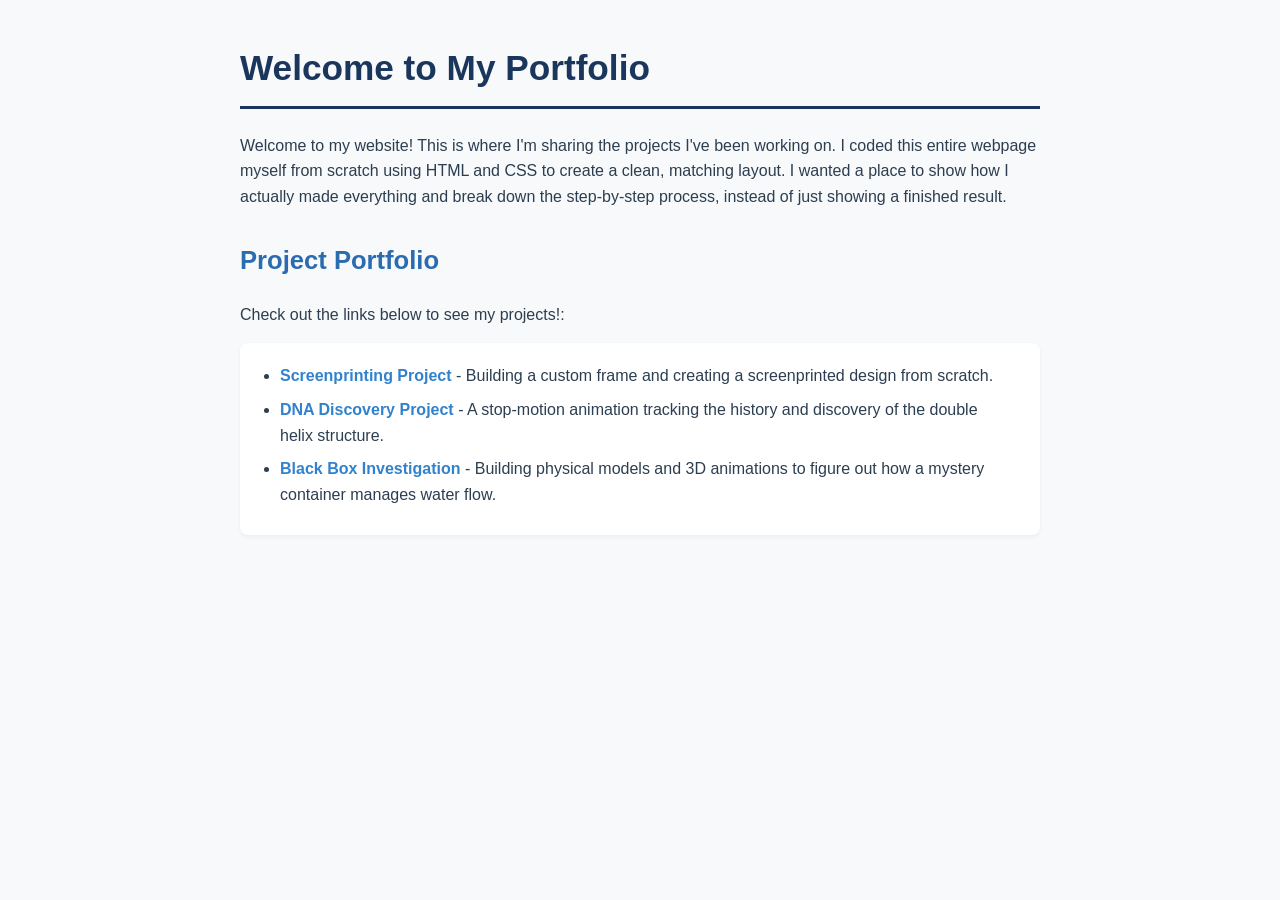
<file: index.html>
<!DOCTYPE html>
<html lang="en">
    <head>
        <meta charset="UTF-8">
        <meta name="viewport" content="width=device-width, initial-scale=1.0">
        <meta name="author" content="Raihana Bouhnan">
        <title>My Digital Portfolio</title>
        <link rel="stylesheet" href="style.css">
    </head>
    <body> 
          
        <h1>Welcome to My Portfolio</h1>
   <p>Welcome to my website! This is where I'm sharing the projects I've been working on. I coded this entire webpage myself from scratch using HTML and CSS to create a clean, matching layout. I wanted a place to show how I actually made everything and break down the step-by-step process, instead of just showing a finished result.</p>
        
        <h2>Project Portfolio</h2>
        <p>Check out the links below to see my projects!:</p>
        
        <ul>
            <li><a href="screenprint.html">Screenprinting Project</a> - Building a custom frame and creating a screenprinted design from scratch.</li>
            <li><a href="genetics.html">DNA Discovery Project</a> - A stop-motion animation tracking the history and discovery of the double helix structure.</li>
            <li><a href="blackbox.html">Black Box Investigation</a> - Building physical models and 3D animations to figure out how a mystery container manages water flow.</li>
        </ul>

    </body>
</html>
</file>
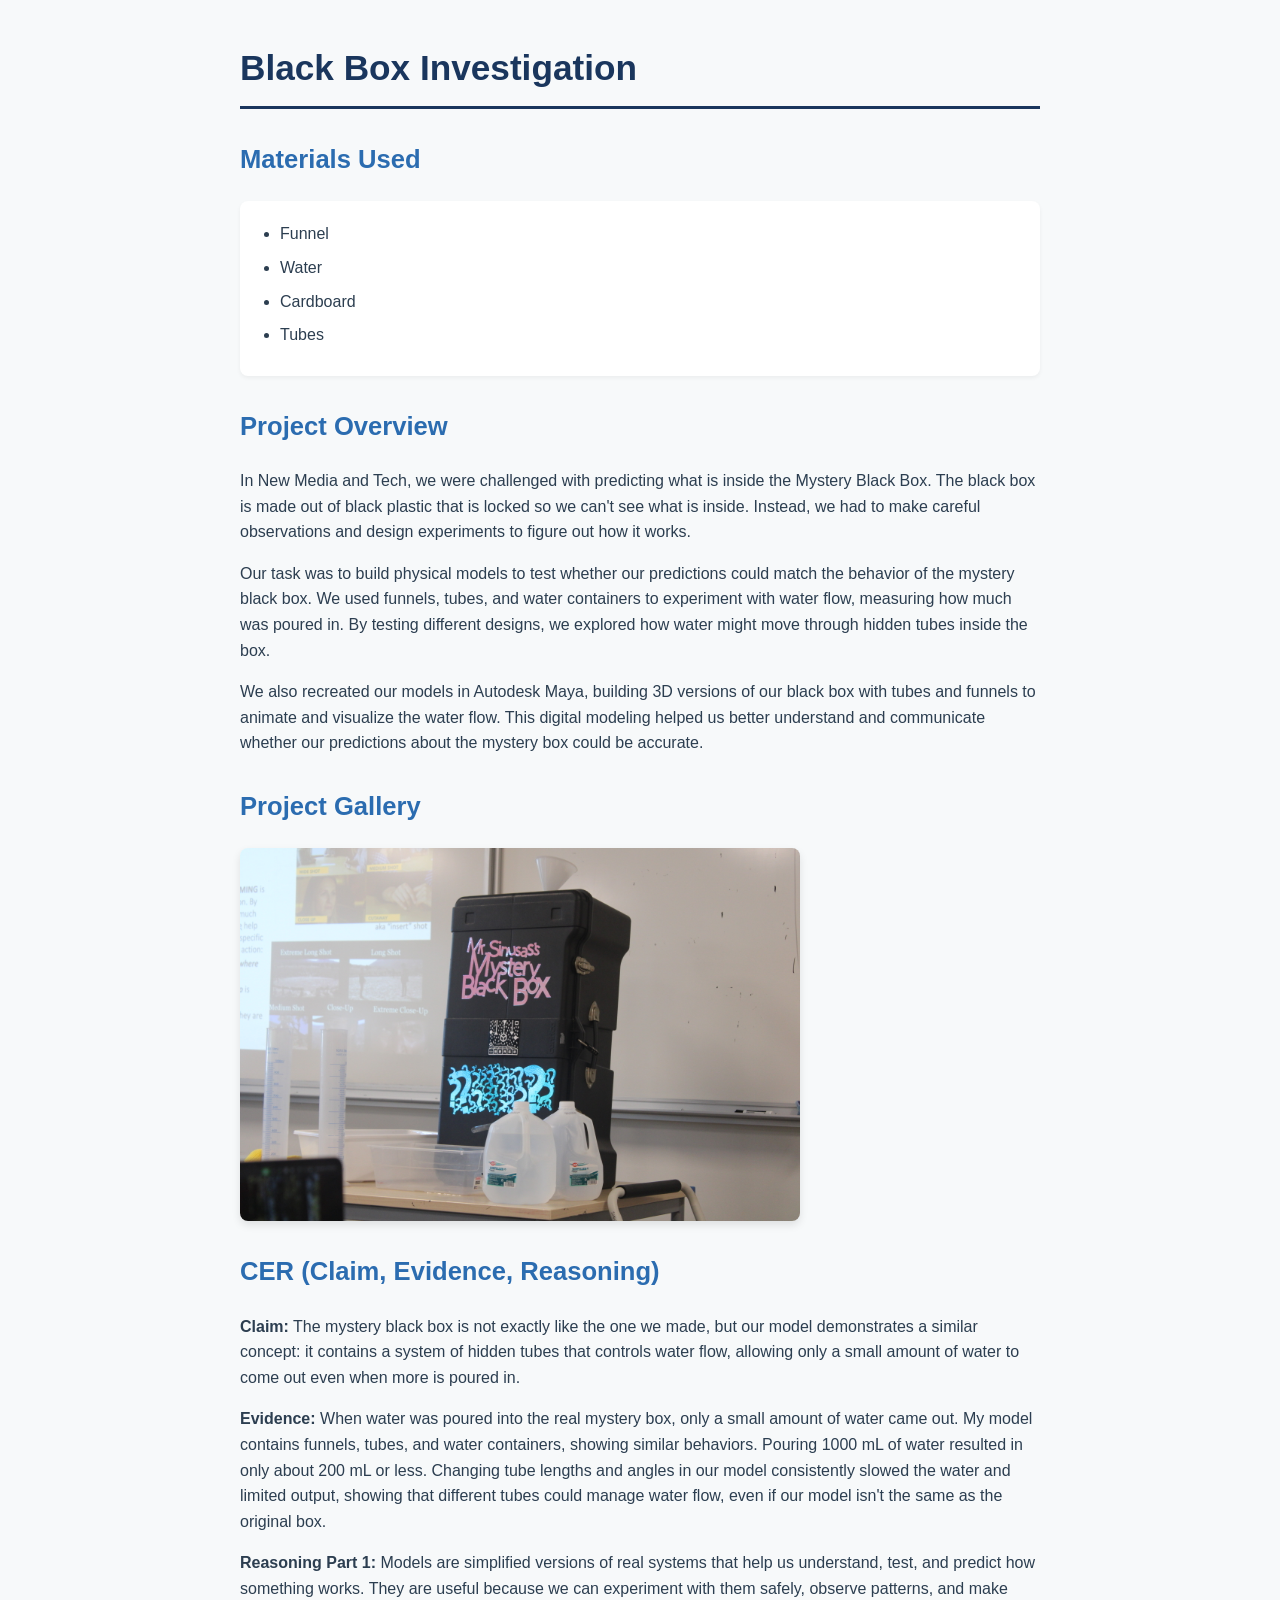
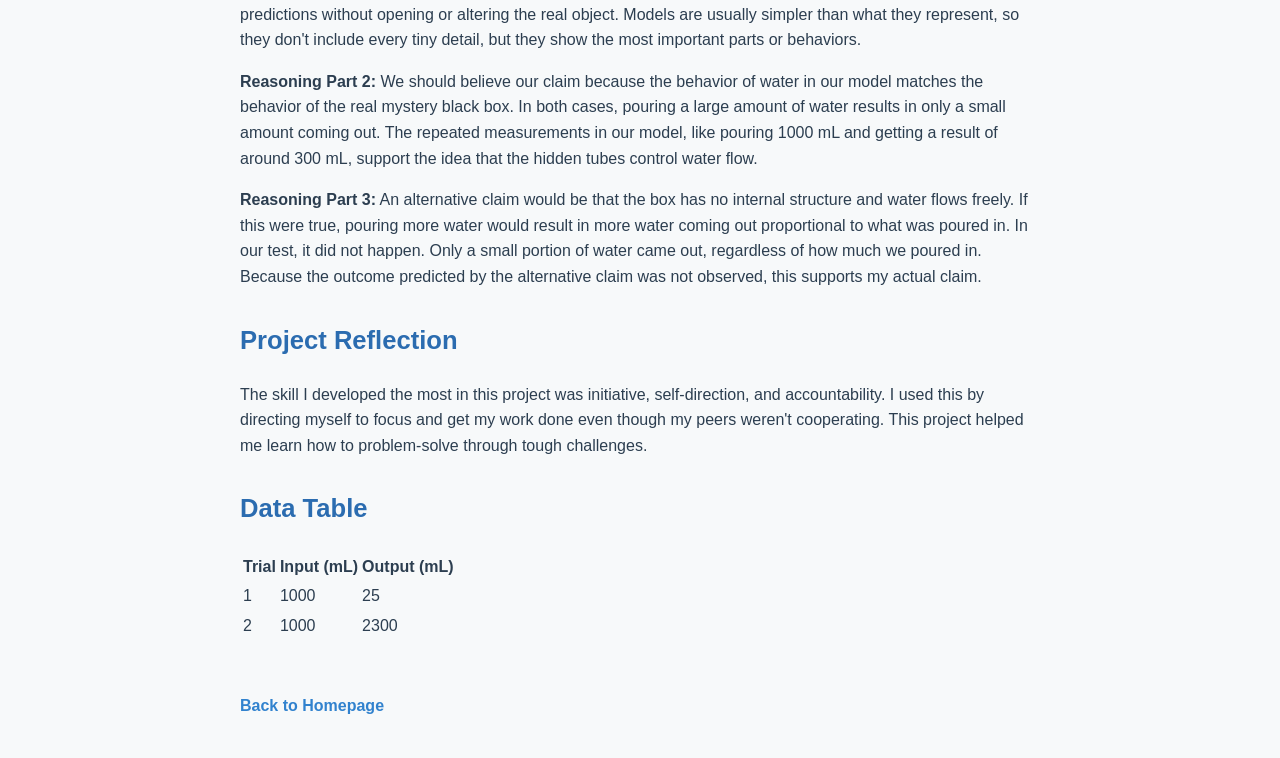
<file: blackbox.html>
<!DOCTYPE html>
<html lang="en">
    <head>
        <meta charset="UTF-8">
        <meta name="viewport" content="width=device-width, initial-scale=1.0">
        <meta name="author" content="Raihana Bouhnan">
        <title>Black Box Investigation</title>
        <link rel="stylesheet" href="style.css">
    </head>
    <body> 
          
        <h1>Black Box Investigation</h1>

        <h2>Materials Used</h2>
        <ul>
            <li>Funnel</li>
            <li>Water</li>
            <li>Cardboard</li>
            <li>Tubes</li>  
        </ul>

        <h2>Project Overview</h2>
        <p>In New Media and Tech, we were challenged with predicting what is inside the Mystery Black Box. The black box is made out of black plastic that is locked so we can't see what is inside. Instead, we had to make careful observations and design experiments to figure out how it works.</p>

        <p>Our task was to build physical models to test whether our predictions could match the behavior of the mystery black box. We used funnels, tubes, and water containers to experiment with water flow, measuring how much was poured in. By testing different designs, we explored how water might move through hidden tubes inside the box.</p>

        <p>We also recreated our models in Autodesk Maya, building 3D versions of our black box with tubes and funnels to animate and visualize the water flow. This digital modeling helped us better understand and communicate whether our predictions about the mystery box could be accurate.</p>

        <h2>Project Gallery</h2>
        <img src="images/IMG_7044M.JPG" width="560" alt="Mr. Sinusas's Mystery Black Box classroom experiment setup">

        <h2>CER (Claim, Evidence, Reasoning)</h2>
        
        <p><strong>Claim:</strong> The mystery black box is not exactly like the one we made, but our model demonstrates a similar concept: it contains a system of hidden tubes that controls water flow, allowing only a small amount of water to come out even when more is poured in.</p>

        <p><strong>Evidence:</strong> When water was poured into the real mystery box, only a small amount of water came out. My model contains funnels, tubes, and water containers, showing similar behaviors. Pouring 1000 mL of water resulted in only about 200 mL or less. Changing tube lengths and angles in our model consistently slowed the water and limited output, showing that different tubes could manage water flow, even if our model isn't the same as the original box.</p>

        <p><strong>Reasoning Part 1:</strong> Models are simplified versions of real systems that help us understand, test, and predict how something works. They are useful because we can experiment with them safely, observe patterns, and make predictions without opening or altering the real object. Models are usually simpler than what they represent, so they don't include every tiny detail, but they show the most important parts or behaviors.</p>

        <p><strong>Reasoning Part 2:</strong> We should believe our claim because the behavior of water in our model matches the behavior of the real mystery black box. In both cases, pouring a large amount of water results in only a small amount coming out. The repeated measurements in our model, like pouring 1000 mL and getting a result of around 300 mL, support the idea that the hidden tubes control water flow.</p>

        <p><strong>Reasoning Part 3:</strong> An alternative claim would be that the box has no internal structure and water flows freely. If this were true, pouring more water would result in more water coming out proportional to what was poured in. In our test, it did not happen. Only a small portion of water came out, regardless of how much we poured in. Because the outcome predicted by the alternative claim was not observed, this supports my actual claim.</p>

        <h2>Project Reflection</h2>
        <p>The skill I developed the most in this project was initiative, self-direction, and accountability. I used this by directing myself to focus and get my work done even though my peers weren't cooperating. This project helped me learn how to problem-solve through tough challenges.</p>

        <h2>Data Table</h2>
        <table>
            <tr>
                <th>Trial</th>
                <th>Input (mL)</th>
                <th>Output (mL)</th>
            </tr>
            <tr>
                <td>1</td>
                <td>1000</td>
                <td>25</td>
            </tr>
            <tr>
                <td>2</td>
                <td>1000</td>
                <td>2300</td>
            </tr>
        </table>

        <br><br>
        <a href="/index.html">Back to Homepage</a>

    </body>
</html>
</file>
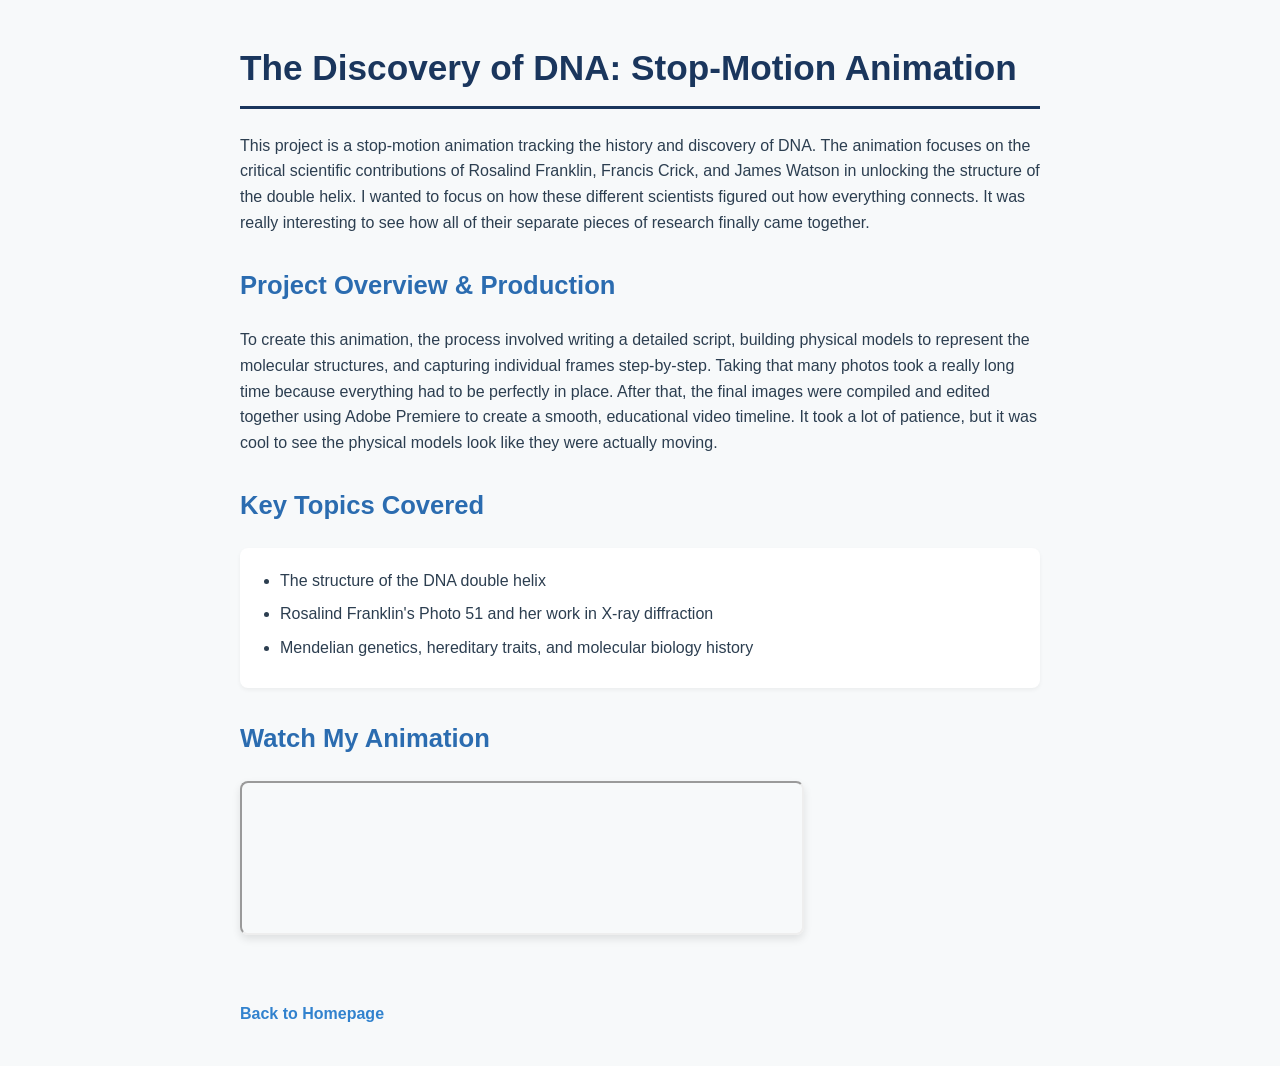
<file: genetics.html>
<!DOCTYPE html>
<html lang="en">
    <head>
        <meta charset="UTF-8">
        <meta name="viewport" content="width=device-width, initial-scale=1.0">
        <meta name="author" content="Raihana Bouhnan">
        <title>DNA Discovery Project</title>
        <link rel="stylesheet" href="style.css">
    </head>
    <body> 
          
        <h1>The Discovery of DNA: Stop-Motion Animation</h1>
        <p>This project is a stop-motion animation tracking the history and discovery of DNA. The animation focuses on the critical scientific contributions of Rosalind Franklin, Francis Crick, and James Watson in unlocking the structure of the double helix. I wanted to focus on how these different scientists figured out how everything connects. It was really interesting to see how all of their separate pieces of research finally came together.</p>
        
        <h2>Project Overview & Production</h2>
        <p>To create this animation, the process involved writing a detailed script, building physical models to represent the molecular structures, and capturing individual frames step-by-step. Taking that many photos took a really long time because everything had to be perfectly in place. After that, the final images were compiled and edited together using Adobe Premiere to create a smooth, educational video timeline. It took a lot of patience, but it was cool to see the physical models look like they were actually moving.</p>
        
        <h2>Key Topics Covered</h2>
        <ul>
            <li>The structure of the DNA double helix</li>
            <li>Rosalind Franklin's Photo 51 and her work in X-ray diffraction</li>
            <li>Mendelian genetics, hereditary traits, and molecular biology history</li>
        </ul>

        <h2>Watch My Animation</h2>
        <iframe 
            src="https://drive.google.com/file/d/1KeGSiRk-2SXscDK7n3Lr-PHRnZQA2XIV/preview"
            width="560" height="315"
            allowfullscreen>
        </iframe>

        <br><br>
        <a href="/index.html">Back to Homepage</a>

    </body>
</html>
</file>
<file: style.css>
/* Custom Portfolio Stylesheet */

/* Styles the whole page background and text font */
body {
    background-color: #f7f9fa;
    color: #2c3e50;
    font-family: -apple-system, BlinkMacSystemFont, "Segoe UI", Roboto, Helvetica, Arial, sans-serif;
    line-height: 1.6;
    max-width: 800px;
    margin: 40px auto;
    padding: 0 20px;
}

/* Styles the headers */
h1 {
    color: #1a365d;
    border-bottom: 3px solid #1a365d;
    padding-bottom: 10px;
    font-size: 2.2rem;
}

h2 {
    color: #2b6cb0;
    margin-top: 30px;
    font-size: 1.6rem;
}

h3 {
    color: #4a5568;
    margin-top: 25px;
}

/* Styles the bullet points */
ul {
    background-color: #ffffff;
    padding: 20px 40px;
    border-radius: 8px;
    box-shadow: 0 2px 4px rgba(0,0,0,0.05);
}

li {
    margin-bottom: 8px;
}

/* Styles the image gallery and video layout */
img, iframe {
    border-radius: 8px;
    box-shadow: 0 4px 8px rgba(0,0,0,0.1);
    max-width: 100%;
    height: auto;
    display: block;
    margin: 15px 0;
}

/* Styles the navigation links */
a {
    color: #3182ce;
    text-decoration: none;
    font-weight: bold;
}

a:hover {
    color: #2b6cb0;
    text-decoration: underline;
}
</file>
